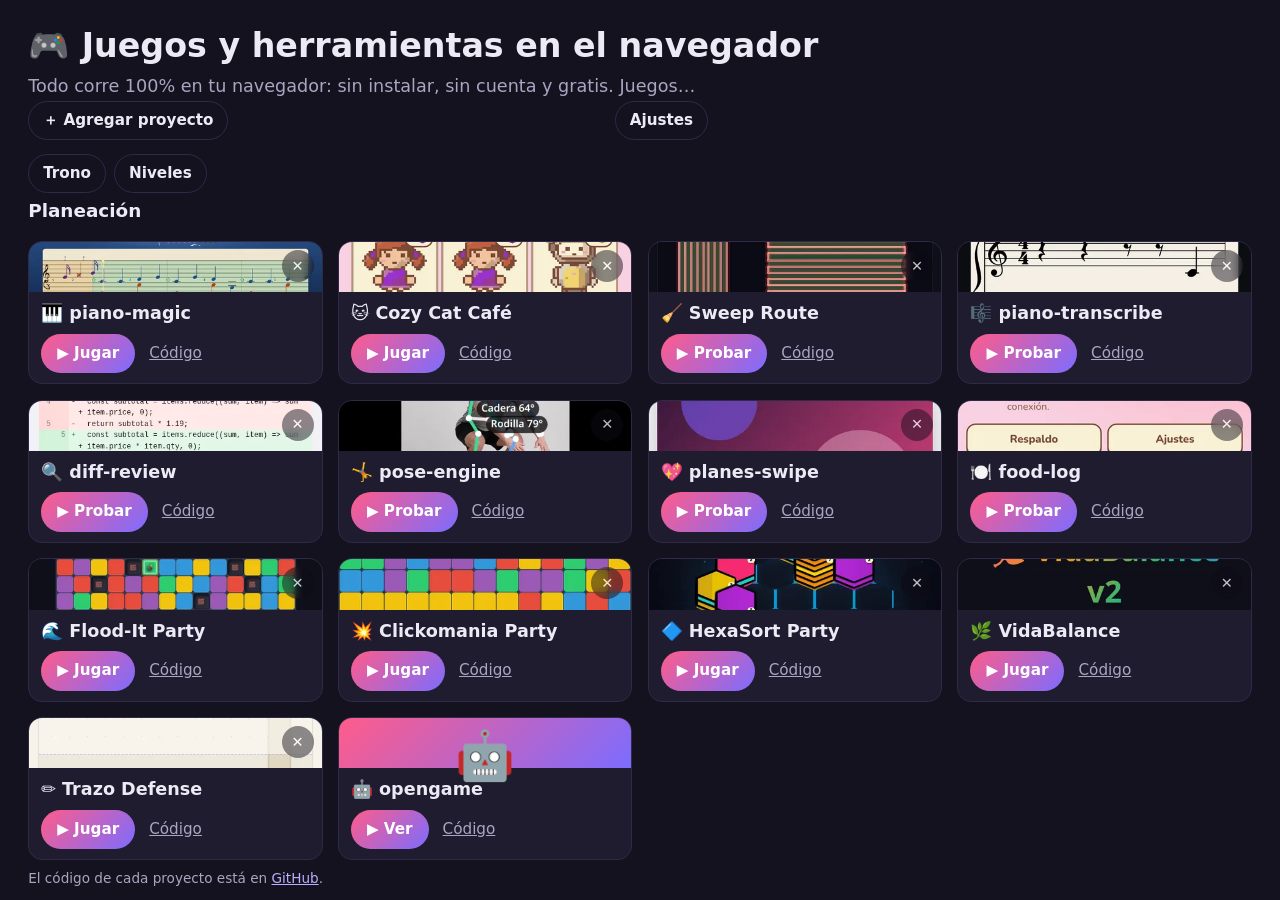
<file: index.html>
<!DOCTYPE html>
<html lang="es" data-rangos="519 899 1199">
<head>
  <meta charset="utf-8">
  <meta name="viewport" content="width=device-width, initial-scale=1">
  <script>
    (function () {
      var partes = (document.documentElement.getAttribute("data-rangos") || "519 899 1199").split(/\s+/);
      var n = [];
      for (var i = 0; i < partes.length; i++) n.push(Number(partes[i]));
      var v = "completa";
      if (matchMedia("(max-width: " + n[0] + "px)").matches) v = "widget";
      else if (matchMedia("(max-width: " + n[1] + "px)").matches) v = "compacta";
      else if (matchMedia("(max-width: " + n[2] + "px)").matches) v = "media";
      document.documentElement.setAttribute("data-vista", v);
    })();
  </script>
  <script>
    (function () {
      try {
        var m = localStorage.getItem("portafolio.v1.modo");
        if (m !== "mazmorra" && m !== "ejecutivo") m = localStorage.getItem("portafolio.v1.mazmorra") === "1" ? "mazmorra" : "ejecutivo";
        document.documentElement.setAttribute("data-modo", m);
        if (m === "mazmorra") document.documentElement.classList.add("mazmorra");
      } catch (e) {}
    })();
  </script>
  <title>Juegos y herramientas gratis en el navegador</title>
  <meta name="description" content="Juegos y herramientas gratis en el navegador, sin instalar.">
  <link rel="canonical" href="https://juliangdeveloper.github.io/">
  <meta name="robots" content="index, follow">
  <meta name="theme-color" content="#14121f">
  <link rel="icon" href="favicon.svg" type="image/svg+xml">
  <link rel="icon" href="favicon-32.png" sizes="32x32" type="image/png">
  <link rel="apple-touch-icon" href="apple-touch-icon.png">
  <meta property="og:type" content="website">
  <meta property="og:locale" content="es_ES">
  <meta property="og:site_name" content="Juegos y herramientas en el navegador">
  <meta property="og:title" content="Juegos y herramientas gratis en el navegador">
  <meta property="og:description" content="Juegos y herramientas gratis en el navegador, sin instalar.">
  <meta property="og:url" content="https://juliangdeveloper.github.io/">
  <meta property="og:image" content="https://juliangdeveloper.github.io/og.jpg">
  <meta property="og:image:width" content="1200">
  <meta property="og:image:height" content="630">
  <meta property="og:image:alt" content="Juegos y herramientas en el navegador">
  <meta name="twitter:card" content="summary_large_image">
  <meta name="twitter:title" content="Juegos y herramientas gratis en el navegador">
  <meta name="twitter:description" content="Juegos y herramientas gratis en el navegador, sin instalar.">
  <meta name="twitter:image" content="https://juliangdeveloper.github.io/og.jpg">
  <link rel="stylesheet" href="styles.css?v=26">
  <script src="config.js?v=26" defer></script>
  <script src="portafolio.js?v=26" defer></script>
  <script src="proyecto.js?v=26" defer></script>
  <script src="panel.js?v=26" defer></script>
  <script src="aviso.js?v=26" defer></script>
  <script src="vistas.js?v=26" defer></script>
  <script src="mazmorra.js?v=26" defer></script>
  <script>if (window.top !== window.self) window.top.location.replace(location.href);</script>
</head>
<body>
  <header class="hero">
    <h1><span aria-hidden="true">🎮</span> Juegos y herramientas en el navegador</h1>
    <p>Todo corre 100% en tu navegador: sin instalar, sin cuenta y gratis. Juegos musicales, puzzles para jugar con amigos y utilidades.</p>
  </header>
  <main>
    <div class="fases">
    <section class="fase" data-fase="1" data-base aria-labelledby="fase-1">
      <h2 id="fase-1">Planeación</h2>
      <ul class="grid">
      <li class="card" data-app="piano-magic">
        <a class="thumb" href="/app/?app=piano-magic" tabindex="-1" aria-hidden="true"><img src="img/piano-magic.webp" alt="" width="480" height="300" loading="lazy" decoding="async"></a>
        <h3><span aria-hidden="true">🎹</span> piano-magic</h3>
        <p>Un combate RPG que se juega tocando piano: improvisa para atacar y copia la melodía del jefe para defenderte. Teclado, MIDI o micrófono.</p>
        <p class="links"><a class="btn" href="/app/?app=piano-magic">▶ Jugar</a> <a class="code" href="https://github.com/juliangdeveloper/piano-magic">Código</a></p>
      </li>
      <li class="card" data-app="cozy-cat-cafe">
        <a class="thumb" href="/app/?app=cozy-cat-cafe" tabindex="-1" aria-hidden="true"><img src="img/cozy-cat-cafe.webp" alt="" width="480" height="300" loading="lazy" decoding="async"></a>
        <h3><span aria-hidden="true">🐱</span> Cozy Cat Café</h3>
        <p>Juego cozy con clientes pixel art: apila comida en hexágonos, junta colores y sirve a 100 clientes.</p>
        <p class="links"><a class="btn" href="/app/?app=cozy-cat-cafe">▶ Jugar</a> <a class="code" href="https://github.com/juliangdeveloper/cozy-cat-cafe">Código</a></p>
      </li>
      <li class="card" data-app="sweep-route">
        <a class="thumb" href="/app/?app=sweep-route" tabindex="-1" aria-hidden="true"><img src="img/sweep-route.webp" alt="" width="480" height="300" loading="lazy" decoding="async"></a>
        <h3><span aria-hidden="true">🧹</span> Sweep Route</h3>
        <p>Pinta un plano y obtén la ruta de barrido más corta que cubre toda el área.</p>
        <p class="links"><a class="btn" href="/app/?app=sweep-route">▶ Probar</a> <a class="code" href="https://github.com/juliangdeveloper/sweep-route">Código</a></p>
      </li>
      <li class="card" data-app="piano-transcribe">
        <a class="thumb" href="/app/?app=piano-transcribe" tabindex="-1" aria-hidden="true"><img src="img/piano-transcribe.webp" alt="" width="480" height="300" loading="lazy" decoding="async"></a>
        <h3><span aria-hidden="true">🎼</span> piano-transcribe</h3>
        <p>Motor de captura y escritura musical en tiempo real para otros proyectos.</p>
        <p class="links"><a class="btn" href="/app/?app=piano-transcribe">▶ Probar</a> <a class="code" href="https://github.com/juliangdeveloper/piano-transcribe">Código</a></p>
      </li>
      <li class="card" data-app="diff-review" data-semilla="2">
        <a class="thumb" href="/app/?app=diff-review" tabindex="-1" aria-hidden="true"><img src="img/diff-review.webp" alt="" width="480" height="300" loading="lazy" decoding="async"></a>
        <h3><span aria-hidden="true">🔍</span> diff-review</h3>
        <p>Revisa los diffs de tus commits desde el celular y apruébalos, recházalos o coméntalos.</p>
        <p class="links"><a class="btn" href="/app/?app=diff-review">▶ Probar</a> <a class="code" href="https://github.com/juliangdeveloper/diff-review">Código</a></p>
      </li>
      <li class="card" data-app="pose-engine" data-semilla="3">
        <a class="thumb" href="/app/?app=pose-engine" tabindex="-1" aria-hidden="true"><img src="img/pose-engine.webp" alt="" width="480" height="300" loading="lazy" decoding="async"></a>
        <h3><span aria-hidden="true">🤸</span> pose-engine</h3>
        <p>Motor de estimación de pose en tiempo real con la cámara para juegos y apps de ejercicio.</p>
        <p class="links"><a class="btn" href="/app/?app=pose-engine">▶ Probar</a> <a class="code" href="https://github.com/juliangdeveloper/pose-engine">Código</a></p>
      </li>
      <li class="card" data-app="planes-swipe">
        <a class="thumb" href="/app/?app=planes-swipe" tabindex="-1" aria-hidden="true"><img src="img/planes-swipe.webp" alt="" width="480" height="300" loading="lazy" decoding="async"></a>
        <h3><span aria-hidden="true">💖</span> planes-swipe</h3>
        <p>Califica eventos y planes al estilo Tinder, conectado a tu propia hoja de Google.</p>
        <p class="links"><a class="btn" href="/app/?app=planes-swipe">▶ Probar</a> <a class="code" href="https://github.com/juliangdeveloper/planes-swipe">Código</a></p>
      </li>
      <li class="card" data-app="food-log">
        <a class="thumb" href="/app/?app=food-log" tabindex="-1" aria-hidden="true"><img src="img/food-log.webp" alt="" width="480" height="300" loading="lazy" decoding="async"></a>
        <h3><span aria-hidden="true">🍽️</span> food-log</h3>
        <p>Registra lo que comes en segundos, con foto opcional. Funciona sin conexión.</p>
        <p class="links"><a class="btn" href="/app/?app=food-log">▶ Probar</a> <a class="code" href="https://github.com/juliangdeveloper/food-log">Código</a></p>
      </li>
      <li class="card" data-app="floodit-party">
        <a class="thumb" href="/app/?app=floodit-party" tabindex="-1" aria-hidden="true"><img src="img/floodit-party.webp" alt="" width="480" height="300" loading="lazy" decoding="async"></a>
        <h3><span aria-hidden="true">🌊</span> Flood-It Party</h3>
        <p>Conquista territorio inundando colores desde tu esquina. Basado en un paper de NP-dureza.</p>
        <p class="links"><a class="btn" href="/app/?app=floodit-party">▶ Jugar</a> <a class="code" href="https://github.com/juliangdeveloper/floodit-party">Código</a></p>
      </li>
      <li class="card" data-app="clickomania-party">
        <a class="thumb" href="/app/?app=clickomania-party" tabindex="-1" aria-hidden="true"><img src="img/clickomania-party.webp" alt="" width="480" height="300" loading="lazy" decoding="async"></a>
        <h3><span aria-hidden="true">💥</span> Clickomania Party</h3>
        <p>Cascadas de colores por turnos en un tablero compartido. Basado en un paper de NP-completitud.</p>
        <p class="links"><a class="btn" href="/app/?app=clickomania-party">▶ Jugar</a> <a class="code" href="https://github.com/juliangdeveloper/clickomania-party">Código</a></p>
      </li>
      <li class="card" data-app="hexasort-party-v2">
        <a class="thumb" href="/app/?app=hexasort-party-v2" tabindex="-1" aria-hidden="true"><img src="img/hexasort-party-v2.webp" alt="" width="480" height="300" loading="lazy" decoding="async"></a>
        <h3><span aria-hidden="true">🔷</span> HexaSort Party</h3>
        <p>Apila hexágonos en un tablero compartido y encadena fusiones de colores.</p>
        <p class="links"><a class="btn" href="/app/?app=hexasort-party-v2">▶ Jugar</a> <a class="code" href="https://github.com/juliangdeveloper/hexasort-party-v2">Código</a></p>
      </li>
      <li class="card" data-app="vidabalance-v2">
        <a class="thumb" href="/app/?app=vidabalance-v2" tabindex="-1" aria-hidden="true"><img src="img/vidabalance-v2.webp" alt="" width="480" height="300" loading="lazy" decoding="async"></a>
        <h3><span aria-hidden="true">🌿</span> VidaBalance</h3>
        <p>Juego de mesa de equilibrar tu vida: reparte tiempo y energía y acumula felicidad.</p>
        <p class="links"><a class="btn" href="/app/?app=vidabalance-v2">▶ Jugar</a> <a class="code" href="https://github.com/juliangdeveloper/vidabalance-v2">Código</a></p>
      </li>
      <li class="card" data-app="trazo-defense" data-semilla="4">
        <a class="thumb" href="/app/?app=trazo-defense" tabindex="-1" aria-hidden="true"><img src="img/trazo-defense.webp" alt="" width="480" height="300" loading="lazy" decoding="async"></a>
        <h3><span aria-hidden="true">✏️</span> Trazo Defense</h3>
        <p>Tower defense para aprender a dibujar: cada torre se activa con un ejercicio de dibujo medido.</p>
        <p class="links"><a class="btn" href="/app/?app=trazo-defense">▶ Jugar</a> <a class="code" href="https://github.com/juliangdeveloper/trazo-defense">Código</a></p>
      </li>
      <li class="card" data-fijo data-app="opengame">
        <a class="thumb" href="/app/?app=opengame" tabindex="-1" aria-hidden="true"><span class="thumb-letra">🤖</span></a>
        <h3><span aria-hidden="true">🤖</span> opengame</h3>
        <p>Rulebook del universo: el mundo tejido donde cada acción es una skill.</p>
        <p class="links"><a class="btn" href="/app/?app=opengame">▶ Ver</a> <a class="code" href="https://github.com/juliangdeveloper/opengame">Código</a></p>
      </li>
      </ul>
    </section>
    <section class="fase" data-fase="2" hidden aria-labelledby="fase-2">
      <h2 id="fase-2">Definición</h2>
      <ul class="grid"></ul>
    </section>
    <section class="fase" data-fase="3" hidden aria-labelledby="fase-3">
      <h2 id="fase-3">Diseño</h2>
      <ul class="grid"></ul>
    </section>
    <section class="fase" data-fase="4" hidden aria-labelledby="fase-4">
      <h2 id="fase-4">Construcción</h2>
      <ul class="grid"></ul>
    </section>
    <section class="fase" data-fase="5" hidden aria-labelledby="fase-5">
      <h2 id="fase-5">Validación</h2>
      <ul class="grid"></ul>
    </section>
    <section class="fase" data-fase="6" hidden aria-labelledby="fase-6">
      <h2 id="fase-6">Lanzamiento</h2>
      <ul class="grid"></ul>
    </section>
    <section class="fase" data-fase="7" hidden aria-labelledby="fase-7">
      <h2 id="fase-7">Descartada</h2>
      <ul class="grid"></ul>
    </section>
    </div>
  </main>
  <footer>
    <p>El código de cada proyecto está en <a href="https://github.com/juliangdeveloper">GitHub</a>.</p>
  </footer>
</body>
</html>
</file>
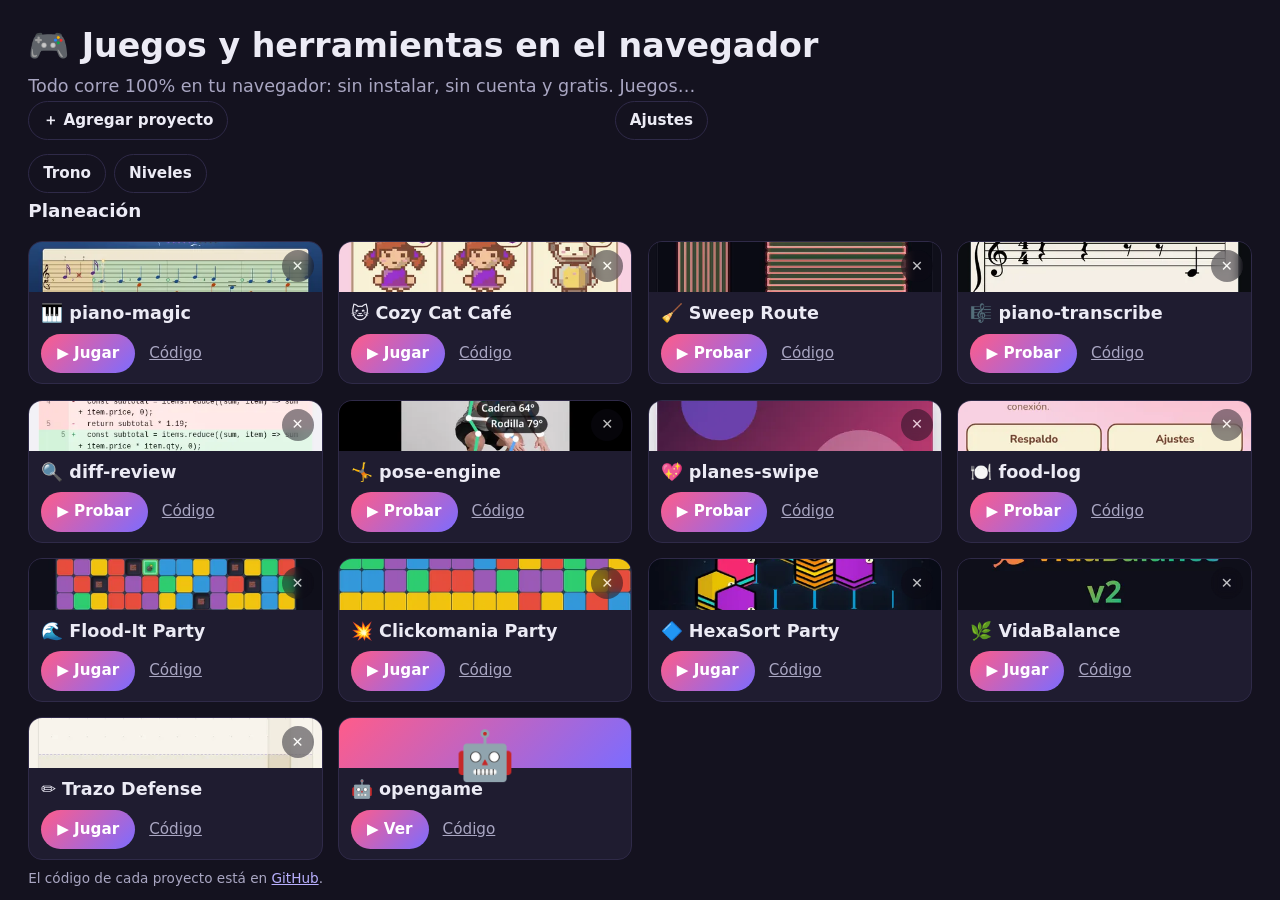
<file: app/index.html>
<!DOCTYPE html>
<html lang="es">
<head>
  <meta charset="utf-8">
  <meta name="viewport" content="width=device-width, initial-scale=1, viewport-fit=cover">
  <title>Juegos y herramientas en el navegador</title>
  <meta name="robots" content="noindex, follow">
  <meta name="theme-color" content="#14121f">
  <link rel="icon" href="/favicon.svg" type="image/svg+xml">
  <link rel="icon" href="/favicon-32.png" sizes="32x32" type="image/png">
  <link rel="apple-touch-icon" href="/apple-touch-icon.png">
  <link rel="stylesheet" href="/styles.css?v=26">
  <script>
    (function () {
      var APPS = {
        "piano-magic": ["piano-magic", "/piano-magic/"],
        "cozy-cat-cafe": ["Cozy Cat Café", "/cozy-cat-cafe/"],
        "sweep-route": ["Sweep Route", "/sweep-route/"],
        "piano-transcribe": ["piano-transcribe", "/piano-transcribe/"],
        "diff-review": ["diff-review", "/diff-review/"],
        "pose-engine": ["pose-engine", "/pose-engine/"],
        "planes-swipe": ["planes-swipe", "/planes-swipe/"],
        "food-log": ["food-log", "/food-log/"],
        "floodit-party": ["Flood-It Party", "/floodit-party/"],
        "clickomania-party": ["Clickomania Party", "/clickomania-party/"],
        "hexasort-party-v2": ["HexaSort Party", "/hexasort-party-v2/"],
        "vidabalance-v2": ["VidaBalance", "/vidabalance-v2/"],
        "trazo-defense": ["Trazo Defense", "/trazo-defense/"],
        "opengame": ["opengame", "/opengame/"]
      };
      if (window.top !== window.self) { window.top.location.replace(location.href); return; }
      var slug = new URLSearchParams(location.search).get("app");
      var CLAVE = "portafolio.v1.proyectos";
      var SLUG_RE = /^[a-z0-9][a-z0-9-]{0,63}$/;
      function agregada(s) {
        if (!s || !SLUG_RE.test(s)) return null;
        var dueno = location.hostname.toLowerCase().replace(/\.github\.io$/, "");
        var datos = null;
        try { datos = JSON.parse(window.localStorage.getItem(CLAVE)); } catch (e) { return null; }
        if (!datos || datos.v !== 1 || !Array.isArray(datos.items)) return null;
        for (var i = 0; i < datos.items.length; i++) {
          var it = datos.items[i];
          if (it && it.dueno === dueno && it.repo === s && it.id === dueno + "/" + s) {
            var nombre = typeof it.nombre === "string" && it.nombre.trim() ? it.nombre.trim().slice(0, 60) : s;
            return [nombre, "/" + s + "/"];
          }
        }
        return null;
      }
      var app = slug && Object.prototype.hasOwnProperty.call(APPS, slug) ? APPS[slug] : agregada(slug);
      if (!app) { location.replace("/"); return; }
      window.__APP__ = { name: app[0], url: app[1] };
      document.title = app[0] + " · Juegos y herramientas en el navegador";
    })();
  </script>
</head>
<body class="player">
  <iframe id="app-frame" title="App" allow="autoplay 'src'; microphone 'src'; camera 'src'; midi; fullscreen; clipboard-write; gamepad" allowfullscreen></iframe>
  <nav class="dock" aria-label="Navegación del visor">
    <a class="dock-home" href="/" aria-label="Volver al portafolio">
      <svg viewBox="0 0 24 24" width="22" height="22" aria-hidden="true" focusable="false"><path fill="currentColor" d="M12 3.2 2.5 11.1l1.3 1.5L5 11.6V20a1 1 0 0 0 1 1h4.5v-6h3v6H18a1 1 0 0 0 1-1v-8.4l1.2 1 1.3-1.5z"/></svg>
      <span>Inicio</span>
    </a>
  </nav>
  <script>
    (function () {
      var app = window.__APP__;
      if (!app) return;
      var frame = document.getElementById("app-frame");
      frame.title = app.name;
      frame.addEventListener("load", function () { frame.focus(); });
      frame.src = app.url;
    })();
  </script>
</body>
</html>
</file>
<file: styles.css>
*{box-sizing:border-box}
:root{--bg:#14121f;--card:#1f1c30;--line:#2f2a48;--text:#ecebf5;--dim:#a9a6c2;--accent:#ff5c8a;--accent2:#7c6cff}
html{-webkit-text-size-adjust:100%}
body{margin:0;background:var(--bg);color:var(--text);font:16px/1.55 system-ui,-apple-system,"Segoe UI",Roboto,sans-serif}
a{color:#b9b0ff}
.hero,main,footer{width:100%;max-width:none;margin:0 auto;padding:0 clamp(12px,2.2vw,40px)}
.hero{padding-top:clamp(12px,3vh,40px);padding-bottom:clamp(6px,1.5vh,16px)}
.hero h1{font-size:clamp(1.8rem,4.5vw,2.8rem);line-height:1.15;margin:0 0 12px}
.hero p{color:var(--dim);font-size:1.1rem;max-width:680px;margin:0}
h2{font-size:1.4rem;margin:40px 0 6px}
.fases{position:relative;display:grid;gap:clamp(10px,1.2vw,18px);margin:8px 0 0;grid-template-columns:repeat(auto-fit,minmax(min(100%,clamp(220px,18vw,360px)),1fr))}
.fase{display:contents}
.fase[hidden]{display:none}
.fase > h2{grid-column:1 / -1;margin:18px 0 0}
.fase .grid{display:contents}
.grid{list-style:none;padding:0;margin:0}
.card{background:var(--card);border:1px solid var(--line);border-radius:14px;overflow:hidden;display:flex;flex-direction:column}
.thumb{display:block;aspect-ratio:8/5;background:#0d0c16}
.thumb img{width:100%;height:100%;object-fit:cover;display:block}
.card h3{font-size:1.1rem;margin:14px 16px 4px}
.card p{margin:0 16px 12px;color:var(--dim);font-size:.95rem}
.card .links{margin-top:auto;padding-bottom:16px;display:flex;gap:14px;align-items:center}
.btn{background:linear-gradient(135deg,var(--accent),var(--accent2));color:#fff;text-decoration:none;font-weight:700;padding:8px 16px;border-radius:999px}
.btn:hover,.btn:focus-visible{filter:brightness(1.1)}
.code{color:var(--dim)}
footer{color:var(--dim);padding-top:clamp(8px,2vh,24px);padding-bottom:clamp(8px,2.5vh,28px);font-size:.9rem}
.player{height:100vh;height:100dvh;overflow:hidden;display:flex;flex-direction:column}
.player iframe{flex:1 1 auto;width:100%;min-height:0;border:0;display:block;background:#fff}
.dock{flex:none;display:flex;align-items:center;justify-content:center;min-height:48px;padding:6px 14px;padding-bottom:calc(6px + env(safe-area-inset-bottom,0px));background:var(--card);border-top:1px solid var(--line);font-size:.9rem}
.dock a{color:var(--text);text-decoration:none}
.dock-home{display:inline-flex;align-items:center;gap:6px;padding:6px 12px;border-radius:999px;background:linear-gradient(135deg,var(--accent),var(--accent2));color:#fff;font-weight:700}
.dock-home:hover,.dock-home:focus-visible{filter:brightness(1.1)}
.card .proyecto{margin:0 16px 12px;padding:8px 10px;border:1px solid var(--line);border-radius:10px;background:rgba(255,255,255,.03);font-size:.82rem;line-height:1.35}
.card .proyecto p{margin:0;font-size:inherit}
.card .proyecto-fase{color:var(--text);font-weight:600}
.proyecto-barra{height:4px;margin:6px 0;border-radius:999px;background:var(--line);overflow:hidden}
.proyecto-barra span{display:block;height:100%;border-radius:inherit;background:linear-gradient(90deg,var(--accent),var(--accent2));transition:width .4s ease}
.card .proyecto-objetivo{color:var(--dim);display:-webkit-box;-webkit-line-clamp:2;-webkit-box-orient:vertical;overflow:hidden}
.proyecto.estado-2 .proyecto-fase{color:#ffb36b}
.proyecto.estado-4 .proyecto-fase{color:#7fe0a8}
.proyecto.descartada{opacity:.75}
.proyecto.descartada .proyecto-fase{color:var(--dim)}
.proyecto.descartada .proyecto-barra span{background:var(--dim)}
.card.en-pausa{background:#3a2e1c;border-color:#e0a45a}
@media (prefers-reduced-motion:reduce){.proyecto-barra span{transition:none}}
.card{position:relative}
.thumb{text-decoration:none}
.dejar{position:absolute;top:8px;right:8px;width:32px;height:32px;display:grid;place-items:center;padding:0;border:0;border-radius:999px;background:rgba(13,12,22,.62);color:#fff;font:inherit;font-size:.9rem;line-height:1;cursor:pointer;opacity:.75;-webkit-backdrop-filter:blur(4px);backdrop-filter:blur(4px)}
.dejar:hover,.dejar:focus-visible{opacity:1;background:rgba(13,12,22,.85)}
.hero-acciones{display:flex;flex-wrap:wrap;gap:8px;align-items:center;margin:12px 0 0}
.barra-ejecutivo{flex:none;display:flex;flex-wrap:wrap;gap:8px;align-items:center;width:100%;padding:0 clamp(12px,2.2vw,40px) 4px;min-height:32px}
.barra-ejecutivo[hidden],html.mazmorra .barra-ejecutivo{display:none}
.agregar{font:inherit;font-size:.95rem;font-weight:600;color:var(--text);background:transparent;border:1px solid var(--line);border-radius:999px;padding:7px 14px;cursor:pointer}
.agregar:hover,.agregar:focus-visible{border-color:var(--accent2);background:rgba(255,255,255,.04)}
.restaurar{font:inherit;padding:0;border:0;background:none;color:var(--dim);text-decoration:underline;text-underline-offset:2px;cursor:pointer}
.restaurar:hover,.restaurar:focus-visible{color:var(--text)}
.thumb-letra{text-decoration:none;display:grid;place-items:center;height:100%;font-size:3rem;font-weight:700;color:#fff;background:linear-gradient(135deg,var(--accent),var(--accent2))}
.thumb.icono img{object-fit:contain;padding:14%}
dialog:not([open]){display:none}
.hoja{width:min(420px,calc(100vw - 24px));max-height:calc(100vh - 24px);max-height:calc(100dvh - 24px);overflow:auto;margin:auto;padding:20px;border:1px solid var(--line);border-radius:16px;background:var(--card);color:var(--text);box-shadow:0 16px 48px rgba(0,0,0,.5)}
.hoja::backdrop{background:rgba(8,7,14,.6)}
.hoja h2{margin:0 0 12px;font-size:1.15rem}
.hoja label{display:block;margin-bottom:6px;color:var(--dim);font-size:.9rem}
.hoja input{width:100%;padding:10px 12px;font:inherit;font-size:16px;color:var(--text);background:var(--bg);border:1px solid var(--line);border-radius:10px}
.hoja input:focus{outline:2px solid var(--accent2);outline-offset:1px}
.hoja .error{min-height:1.4em;margin:8px 0 0;color:#ff8fab;font-size:.88rem;line-height:1.4}
.hoja-acciones{display:flex;justify-content:flex-end;gap:10px;margin-top:12px}
.hoja button{font:inherit;cursor:pointer}
.sec{padding:8px 16px;color:var(--text);background:transparent;border:1px solid var(--line);border-radius:999px}
button.btn{border:0}
button.btn[disabled]{opacity:.65;cursor:progress}
.aviso{position:fixed;left:50%;bottom:calc(16px + env(safe-area-inset-bottom,0px));z-index:10;display:flex;align-items:center;gap:12px;width:max-content;max-width:calc(100vw - 24px);padding:8px 10px 8px 16px;transform:translateX(-50%);background:#2a2640;border:1px solid var(--line);border-radius:999px;box-shadow:0 8px 24px rgba(0,0,0,.45);font-size:.92rem}
.aviso[hidden]{display:none}
.aviso span{min-width:0;overflow:hidden;text-overflow:ellipsis;white-space:nowrap}
.aviso button{flex:none;padding:4px 8px;font:inherit;font-weight:700;color:#b9b0ff;background:none;border:0;cursor:pointer}
.velo{position:fixed;inset:0;z-index:20;margin:0;padding:0;border:0;background:rgba(8,7,14,.72);cursor:pointer;touch-action:manipulation}
.velo[hidden]{display:none}
.origen-vt{position:fixed;margin:0;padding:0;border:0;pointer-events:none;z-index:19;background:transparent}
.panel{position:fixed;z-index:21;inset:0;display:flex;flex-direction:column;align-items:stretch;width:min(560px,calc(100vw - 40px));height:fit-content;max-height:calc(100vh - 40px);max-height:calc(100dvh - 40px);margin:auto;padding:20px 20px 16px;border:1px solid var(--line);border-radius:18px;background:var(--card);color:var(--text);box-shadow:0 16px 48px rgba(0,0,0,.5);overflow:hidden}
html[data-vista="widget"] .panel{width:calc(100vw - 20px);max-height:calc(100vh - 20px);max-height:calc(100dvh - 20px - env(safe-area-inset-top,0px) - env(safe-area-inset-bottom,0px));padding:16px 14px 12px}
.panel[hidden]{display:none}
.panel > .cerrar{position:absolute;top:8px;left:8px;z-index:2;height:32px;padding:0 12px;border:0;border-radius:999px;background:rgba(13,12,22,.72);color:#fff;font:inherit;font-size:.85rem;font-weight:700;cursor:pointer;-webkit-backdrop-filter:blur(4px);backdrop-filter:blur(4px)}
.panel > .cerrar:hover,.panel > .cerrar:focus-visible{background:rgba(13,12,22,.9)}
.panel .panel-cuerpo{flex:1 1 auto;min-height:0;overflow:auto;overscroll-behavior:contain;display:flex;flex-direction:column;padding-top:36px}
.panel .panel-cuerpo > h2,.panel-cuerpo h2{margin:0 0 12px;padding-top:8px;font-size:1.15rem}
.panel.panel-trono{width:min(460px,calc(100vw - 16px));max-height:calc(100dvh - 16px - env(safe-area-inset-top,0px) - env(safe-area-inset-bottom,0px));padding:12px}
.panel.panel-trono .panel-cuerpo{overflow:hidden}
.panel.panel-trono .maz-trono-cuerpo{flex:1 1 auto;min-height:0;display:flex;flex-direction:column}
html[data-vista]{height:100%;overflow:hidden}
html[data-vista] body{position:fixed;inset:0;width:100%;height:100%;height:100dvh;max-height:100dvh;overflow:hidden;display:flex;flex-direction:column;overscroll-behavior:none}
html[data-vista="widget"] .hero,html[data-vista="compacta"] .hero,html[data-vista="media"] .hero{flex:none;padding-top:12px;padding-bottom:6px}
html[data-vista="widget"] .hero h1,html[data-vista="compacta"] .hero h1{font-size:1.2rem;margin-bottom:4px}
html[data-vista="media"] .hero h1{font-size:1.45rem;margin-bottom:6px}
html[data-vista="widget"] .hero > p:not(.hero-acciones),html[data-vista="compacta"] .hero > p:not(.hero-acciones),html[data-vista="media"] .hero > p:not(.hero-acciones){font-size:.82rem;line-height:1.35;display:-webkit-box;-webkit-line-clamp:2;-webkit-box-orient:vertical;overflow:hidden}
html[data-vista="widget"] .hero-acciones,html[data-vista="compacta"] .hero-acciones,html[data-vista="media"] .hero-acciones{margin:8px 0 0}
html[data-vista] main{flex:1 1 auto;min-height:0;overflow:hidden;display:flex;flex-direction:column;width:100%}
html[data-vista] .fases{flex:1 1 auto;min-height:0;min-width:0;margin:0 0 4px;overflow:hidden;overscroll-behavior:contain;align-content:stretch}
html[data-vista="widget"] h2,html[data-vista="compacta"] h2,html[data-vista="media"] h2{flex:none;font-size:.92rem;margin:0}
html[data-vista] footer{flex:none;padding-top:4px;padding-bottom:clamp(6px,1.2vh,16px);font-size:.75rem}
html[data-vista] footer p{margin:0}
html[data-vista="completa"] footer{font-size:.85rem}
html[data-vista="widget"] .barra-ejecutivo{padding-left:12px;padding-right:12px}
html[data-vista="widget"] .hero,html[data-vista="widget"] main,html[data-vista="widget"] footer{padding-left:12px;padding-right:12px}
html[data-vista="widget"] .fases{gap:8px;grid-template-columns:repeat(2,minmax(0,1fr));grid-auto-rows:minmax(96px,1fr)}
html[data-vista="widget"] .fases[data-forma]{overflow:hidden;align-content:stretch}
html[data-vista="widget"] .card:not(.abierta){min-width:0;min-height:0;border-radius:16px;align-items:center;justify-content:center;text-align:center;padding:6px 8px;overflow:hidden;cursor:pointer;touch-action:manipulation;container-type:size;container-name:ficha}
.card:not(.abierta){cursor:pointer;touch-action:manipulation;-webkit-tap-highlight-color:transparent}
.card:not(.abierta):hover,.card:not(.abierta):focus-visible{border-color:var(--accent2)}
.card.en-pausa:not(.abierta):hover,.card.en-pausa:not(.abierta):focus-visible{border-color:#ffd7a1}
.card:not(.abierta):focus-visible{outline:none;box-shadow:inset 0 0 0 2px var(--accent2)}
html[data-vista="widget"] .card:not(.abierta) > .thumb,html[data-vista="widget"] .card:not(.abierta) > p,html[data-vista="widget"] .card:not(.abierta) > .proyecto,html[data-vista="widget"] .card:not(.abierta) > .dejar,html[data-vista="widget"] .card:not(.abierta) > .cerrar{display:none}
html[data-vista="widget"] .card:not(.abierta):not(:has(h3 [aria-hidden="true"])) > .thumb{display:grid;width:clamp(18px,min(40cqh,40cqw),52px);height:clamp(18px,min(40cqh,40cqw),52px);flex:none;aspect-ratio:1;border-radius:28%;margin:0 0 4px;pointer-events:none}
html[data-vista="widget"] .card:not(.abierta) .thumb-letra{font-size:clamp(10px,min(22cqh,22cqw),1.7rem)}
html[data-vista="widget"] .card:not(.abierta) h3{--e:clamp(16px,min(30cqh,28cqw),34px);flex:none;margin:0;max-width:100%;max-height:calc(var(--e) + 4px + 2.3em);font-size:clamp(.66rem,9cqw,.82rem);font-weight:600;line-height:1.15;overflow:hidden;overflow-wrap:anywhere}
html[data-vista="widget"] .card:not(.abierta):not(:has(h3 [aria-hidden="true"])) h3{max-height:2.3em}
html[data-vista="widget"] .card:not(.abierta) h3 [aria-hidden="true"]{display:block;margin-bottom:4px;font-size:var(--e);font-weight:400;line-height:1}
html[data-vista="widget"] .fases:is([data-forma="icono"],[data-forma="punto"]) .card:not(.abierta){padding:0;border-radius:12px}
html[data-vista="widget"] .fases:is([data-forma="icono"],[data-forma="punto"]) .card:not(.abierta) h3{--e:min(58cqh,58cqw);max-height:var(--e)}
html[data-vista="widget"] .fases:is([data-forma="icono"],[data-forma="punto"]) .card:not(.abierta) h3 [aria-hidden="true"]{margin:0}
html[data-vista="widget"] .fases:is([data-forma="icono"],[data-forma="punto"]) .card:not(.abierta):not(:has(h3 [aria-hidden="true"])) h3{max-height:0}
html[data-vista="widget"] .fases:is([data-forma="icono"],[data-forma="punto"]) .card:not(.abierta):not(:has(h3 [aria-hidden="true"])) > .thumb{width:min(64cqh,64cqw);height:min(64cqh,64cqw);margin:0}
html[data-vista="widget"] .fases:is([data-forma="icono"],[data-forma="punto"]) .card:not(.abierta) .thumb-letra{font-size:min(36cqh,36cqw)}
html[data-vista="widget"] .fases[data-forma="punto"] .card:not(.abierta){border-radius:3px}
html[data-vista="widget"] .fases[data-forma="punto"] .card:not(.abierta) h3{--e:min(78cqh,78cqw)}
html[data-vista="widget"] .fases[data-forma="punto"] .card:not(.abierta):not(:has(h3 [aria-hidden="true"])) > .thumb{width:min(84cqh,84cqw);height:min(84cqh,84cqw);border-radius:2px}
.hueco{visibility:hidden;pointer-events:none;min-width:0}
.card.abierta{position:fixed;z-index:21;inset:0;display:flex;flex-direction:column;align-items:stretch;text-align:left;width:min(560px,calc(100vw - 40px));height:fit-content;max-height:calc(100vh - 40px);max-height:calc(100dvh - 40px);margin:auto;padding:0;border-radius:18px;overflow:hidden;box-shadow:0 16px 48px rgba(0,0,0,.5);cursor:default;touch-action:manipulation}
html[data-vista="widget"] .card.abierta{width:calc(100vw - 20px);max-height:calc(100vh - 20px);max-height:calc(100dvh - 20px - env(safe-area-inset-top,0px) - env(safe-area-inset-bottom,0px))}
.card.abierta .thumb{display:block;flex:0 1 auto;width:100%;height:auto;min-height:0;aspect-ratio:8/5;margin:0;border-radius:0}
.card.abierta h3{flex:none;min-width:0;margin:12px 16px 4px;font-size:1.15rem;line-height:1.2;white-space:normal}
.card.abierta h3 [aria-hidden="true"]{display:inline;margin:0;font-size:1em;line-height:inherit}
.card.abierta > p:not(.links){flex:none;margin:0 16px 8px;display:-webkit-box;-webkit-line-clamp:4;-webkit-box-orient:vertical;overflow:hidden}
.card.abierta .proyecto{display:block;flex:none;margin:0 16px 8px}
.card.abierta .links{flex:none;display:flex;margin:0 16px 14px;padding:0}
.card.abierta .cerrar{position:absolute;top:8px;left:8px;z-index:2;height:32px;padding:0 12px;border:0;border-radius:999px;background:rgba(13,12,22,.72);color:#fff;font:inherit;font-size:.85rem;font-weight:700;cursor:pointer;-webkit-backdrop-filter:blur(4px);backdrop-filter:blur(4px)}
.card.abierta .cerrar:hover,.card.abierta .cerrar:focus-visible{background:rgba(13,12,22,.9)}
.card.abierta .dejar{top:8px;right:8px;z-index:2}
::view-transition-group(panel),::view-transition-old(panel),::view-transition-new(panel){animation-duration:.28s;animation-timing-function:ease}
::view-transition-old(root),::view-transition-new(root){animation-duration:.28s}
@media (prefers-reduced-motion:reduce){::view-transition-group(*),::view-transition-old(*),::view-transition-new(*){animation-duration:0s!important}}
html[data-vista="compacta"] .fases{gap:clamp(8px,1.2vw,12px);grid-template-columns:repeat(auto-fit,minmax(min(100%,clamp(160px,28vw,240px)),1fr));grid-auto-rows:minmax(64px,1fr)}
html[data-vista="compacta"] .card:not(.abierta){min-width:0;min-height:0;justify-content:center;overflow:hidden;container-type:size;container-name:celda}
html[data-vista="compacta"] .card:not(.abierta) .thumb{flex:1 1 0;width:100%;height:auto;min-height:0;aspect-ratio:auto}
html[data-vista="compacta"] .card:not(.abierta) h3{flex:none;min-width:0;margin:8px 10px 0;font-size:.95rem;line-height:1.25;white-space:nowrap;overflow:hidden;text-overflow:ellipsis}
html[data-vista="compacta"] .card:not(.abierta) > p:not(.links),html[data-vista="compacta"] .card:not(.abierta) .proyecto{display:none}
html[data-vista="compacta"] .card:not(.abierta) .links{flex:none;margin:6px 10px 10px;padding:0;gap:10px}
html[data-vista="compacta"] .card:not(.abierta) .btn{padding:5px 12px;font-size:.8rem}
html[data-vista="compacta"] .card:not(.abierta) .code{font-size:.8rem}
html[data-vista="compacta"] .card:not(.abierta) .dejar{top:6px;right:6px;width:28px;height:28px}
html[data-vista="media"] .fases{gap:clamp(10px,1.2vw,14px);grid-template-columns:repeat(auto-fit,minmax(min(100%,clamp(220px,22vw,300px)),1fr));grid-auto-rows:minmax(110px,1fr)}
html[data-vista="media"] .card:not(.abierta){display:grid;grid-template-columns:minmax(0,34%) minmax(0,1fr);grid-template-rows:auto minmax(0,auto) minmax(0,1fr) auto;min-width:0;min-height:0;align-items:start;overflow:hidden;container-type:size;container-name:tarjeta}
html[data-vista="media"] .card:not(.abierta) .thumb{grid-column:1;grid-row:1 / -1;width:100%;height:100%;min-height:0;aspect-ratio:auto}
html[data-vista="media"] .card:not(.abierta) h3{grid-column:2;grid-row:1;min-width:0;margin:8px 12px 0;font-size:.98rem;white-space:nowrap;overflow:hidden;text-overflow:ellipsis}
html[data-vista="media"] .card:not(.abierta) > p:not(.links){grid-column:2;grid-row:2;min-width:0;min-height:0;margin:2px 12px 0;font-size:.8rem;line-height:1.3;overflow:hidden}
html[data-vista="media"] .card:not(.abierta) .proyecto{display:none}
html[data-vista="media"] .card:not(.abierta) .links{grid-column:2;grid-row:4;align-self:end;margin:6px 12px 10px;padding:0}
html[data-vista="media"] .card:not(.abierta) .dejar{top:6px;left:6px;right:auto}
@media (max-height:520px){
html[data-vista="widget"] .hero > p:not(.hero-acciones),html[data-vista="compacta"] .hero > p:not(.hero-acciones),html[data-vista="media"] .hero > p:not(.hero-acciones){display:none}
html[data-vista="widget"] .hero,html[data-vista="compacta"] .hero,html[data-vista="media"] .hero{padding-top:8px;padding-bottom:4px}
html[data-vista="media"] .card:not(.abierta) > p:not(.links){-webkit-line-clamp:1}
}
@media (max-height:740px){
html[data-vista="media"] .hero > p:not(.hero-acciones){display:none}
}
@container tarjeta (min-height:117px){
p:not(.links){display:-webkit-box;-webkit-line-clamp:2;-webkit-box-orient:vertical}
}
@container tarjeta (max-height:116px){
p:not(.links){display:none}
.btn{padding:5px 10px;font-size:.78rem}
.links{margin:4px 10px 8px}
}
@container celda (min-height:230px){
html[data-vista="compacta"] .card:not(.abierta) > p:not(.links){display:-webkit-box;flex:none;min-height:0;margin:4px 10px 0;font-size:.8rem;line-height:1.3;-webkit-line-clamp:2;-webkit-box-orient:vertical;overflow:hidden}
}
@container celda (min-height:290px){
html[data-vista="compacta"] .card:not(.abierta) > p:not(.links){-webkit-line-clamp:3}
}
@container celda (max-height:149.98px){
html[data-vista="compacta"] .card:not(.abierta) .thumb{position:absolute;top:0;bottom:0;left:8px;width:min(calc(100cqh - 16px),38cqw);height:min(calc(100cqh - 16px),38cqw);margin:auto 0;border-radius:10px}
html[data-vista="compacta"] .card:not(.abierta) h3,html[data-vista="compacta"] .card:not(.abierta) .links{margin-left:calc(min(calc(100cqh - 16px),38cqw) + 16px)}
html[data-vista="compacta"] .card:not(.abierta) .thumb-letra{font-size:calc(min(calc(100cqh - 16px),38cqw) * .55)}
html[data-vista="compacta"] .card:not(.abierta) h3{margin-top:0;margin-right:10px}
html[data-vista="compacta"] .card:not(.abierta) .links{margin-top:6px;margin-bottom:0}
html[data-vista="compacta"] .card:not(.abierta) .code{display:none}
html[data-vista="compacta"] .card:not(.abierta) .dejar{top:4px;left:4px;right:auto;width:22px;height:22px;font-size:.75rem}
}
.hero-acciones .ajustes{margin-left:auto}
.fase-pila{appearance:none;-webkit-appearance:none;font:inherit;font-weight:inherit;color:inherit;background:none;border:0;padding:0;margin:0;cursor:pointer;text-align:inherit;display:block;width:100%;max-width:100%;overflow:hidden;text-overflow:ellipsis;white-space:nowrap}
.fase-pila:hover,.fase-pila:focus-visible{color:var(--accent2)}
.fase-pila:focus-visible{outline:2px solid var(--accent2);outline-offset:2px}
.modo-sel{display:flex;flex-wrap:wrap;align-items:center;gap:8px;margin:12px 0 0;padding:0;border:0;min-width:0}
.modo-sel legend{flex:0 0 100%;margin:0 0 2px;padding:0;color:var(--dim);font-size:.9rem;font-weight:600}
.modo-opcion{display:flex;align-items:center;gap:8px;min-height:44px;padding:0 14px;border:1px solid var(--line);border-radius:999px;font-weight:700;cursor:pointer}
.modo-opcion:has(input:checked){border-color:var(--accent2);background:rgba(124,108,255,.14)}
.modo-opcion input{width:18px;height:18px;margin:0;accent-color:var(--accent2)}
.ajuste-fila{display:flex;align-items:center;gap:12px;min-height:44px;margin:8px 0 0;font-weight:700}
.maz-dialog input[type="checkbox"]{width:22px;height:22px;margin:0;padding:0;accent-color:var(--accent2);flex:none}
.ajuste-ayuda{margin:8px 0 0;color:var(--dim);font-size:.9rem}
.ajuste-version{margin:10px 0 0;color:var(--dim);font-size:.8rem}
.maz-lista{list-style:none;margin:12px 0 0;padding:0}
.maz-lista a,.maz-lista button.maz-fila{display:flex;align-items:center;width:100%;min-height:44px;padding:4px 2px;text-decoration:none;border:0;border-bottom:1px solid var(--line);background:transparent;color:inherit;font:inherit;text-align:left;cursor:pointer}
.maz-dialog{overscroll-behavior:contain}
.maz-lista a,.maz-lista .maz-fila{gap:8px}
html.mazmorra,html.mazmorra body{height:100%;overflow:hidden}
html.mazmorra body{position:fixed;inset:0;width:100%;height:100vh;height:100dvh;max-height:100vh;max-height:100dvh;display:flex;flex-direction:column;overscroll-behavior:none;background:var(--maz-fondo,#070304)}
html.mazmorra .fases{display:none!important}
html.mazmorra .hero{flex:none;padding-top:max(8px,env(safe-area-inset-top,0px));padding-bottom:4px}
html.mazmorra .hero h1{font-size:1.05rem;line-height:1.15;margin-bottom:2px;display:-webkit-box;-webkit-line-clamp:2;-webkit-box-orient:vertical;overflow:hidden}
html.mazmorra .hero > p:not(.hero-acciones){font-size:.78rem;line-height:1.3;display:-webkit-box;-webkit-line-clamp:1;-webkit-box-orient:vertical;overflow:hidden}
html.mazmorra .hero-acciones{margin:6px 0 0}
html.mazmorra main{flex:1 1 auto;min-height:0;overflow:hidden;display:flex;flex-direction:column;width:100%;padding-left:0;padding-right:0}
html.mazmorra footer{flex:none;padding-top:4px;padding-bottom:calc(6px + env(safe-area-inset-bottom,0px))}
html.mazmorra footer p{margin:0}
.mazmorra{flex:1 1 auto;min-height:0;display:flex;flex-direction:column;overflow:hidden;color:#f3e6dc;user-select:none;-webkit-user-select:none}
.maz-placa{flex:none;display:flex;align-items:center;justify-content:center;gap:8px;margin:0 4px 4px;text-align:center;font-size:12px;letter-spacing:.16em;text-transform:uppercase;color:var(--maz-fuego,#ffb53a)}
.maz-placa-texto{min-width:0;min-height:44px;max-width:calc(100% - 52px);padding:0 8px;border:0;background:transparent;color:inherit;font:inherit;letter-spacing:inherit;text-transform:inherit;cursor:pointer;touch-action:manipulation;overflow:hidden;text-overflow:ellipsis;white-space:nowrap}
.maz-trono{flex:none;width:64px;height:80px;padding:0;border:0;background:transparent;color:inherit;cursor:pointer;touch-action:manipulation;box-shadow:none;filter:none}
.maz-trono-sprite{display:block;width:64px;height:80px;background-repeat:no-repeat;background-position:0 0;background-size:128px 80px;image-rendering:pixelated;image-rendering:crisp-edges;animation:maz-trono-frames 1200ms linear infinite}
.maz-lienzo{position:relative;flex:1 1 auto;min-height:0;overflow:hidden}
.maz-escala{width:100%;overflow:hidden;display:flex;justify-content:center}
.maz-mundo{position:relative;flex:none;width:375px}
.maz-vacio{margin:24px 16px;text-align:center;color:#f3e6dc}
.maz-sala{position:absolute;overflow:hidden}
.maz-sala canvas,.maz-pasillo{position:absolute;image-rendering:pixelated;image-rendering:crisp-edges;pointer-events:none}
.maz-sala h3{position:absolute;z-index:50;left:12px;top:6px;right:44px;margin:0;font-size:11px;font-weight:700;line-height:1.15;color:#f0e0cc;text-shadow:0 1px 2px #000;white-space:nowrap;overflow:hidden;text-overflow:ellipsis;pointer-events:none}
.maz-sala-pila{appearance:none;-webkit-appearance:none;font:inherit;font-weight:inherit;color:inherit;background:none;border:0;padding:0;margin:0;max-width:100%;overflow:hidden;text-overflow:ellipsis;white-space:nowrap;cursor:pointer;pointer-events:auto;letter-spacing:inherit;text-transform:inherit}
.maz-sala-pila:focus-visible{outline:2px solid var(--maz-fuego,#ffb53a);outline-offset:1px}
.maz-px{display:block;background-repeat:no-repeat;image-rendering:pixelated;image-rendering:crisp-edges;pointer-events:none;flex:none}
.maz-obj,.maz-bin,.maz-fuente{position:absolute;width:76px;height:94px;margin:0;padding:0;border:0;background:transparent;color:inherit;font:inherit;text-decoration:none;cursor:pointer;touch-action:manipulation;-webkit-tap-highlight-color:transparent}
.maz-bin{width:48px;height:48px}
.maz-fuente{width:72px;height:80px;overflow:hidden}
.maz-obj:focus-visible,.maz-bin:focus-visible,.maz-fuente:focus-visible,.maz-trono:focus-visible,.maz-stat:focus-visible{outline:2px solid var(--maz-fuego,#ffb53a);outline-offset:1px}
.maz-estado-0{animation:maz-pulso-suave 4.8s ease-in-out infinite}
.maz-estado-1{animation:maz-bote 3.2s ease-in-out infinite}
.maz-estado-3{animation:maz-pulso-suave 2.4s ease-in-out infinite}
.maz-estado-4,.maz-fuente{animation:maz-brillo 2.8s ease-in-out infinite}
.maz-bloqueada{animation:none;filter:grayscale(.45)}
.maz-candado{display:block;image-rendering:pixelated;image-rendering:crisp-edges;pointer-events:none}
.maz-candado{position:absolute;z-index:6;left:22px;top:16px;width:32px;height:32px}
.maz-marca{margin-left:auto;color:#e6c98a;font-size:.82rem;font-weight:700}
.aviso-meta-texto{margin:8px 0 0;color:var(--dim);font-size:.95rem;line-height:1.45}
.aviso-meta-acciones{flex-wrap:wrap;margin-top:16px}
.aviso-meta-acciones button{min-height:44px;padding:8px 14px;border-radius:999px}
.aviso-meta-acciones .btn{border:0}
.aviso-meta-copiar{min-width:9.5em}
.aviso-meta-copia{position:fixed;top:0;left:0;width:1px;height:1px;opacity:0;pointer-events:none}
.maz-pixel{--px:#2a160c;--borde:#6b5344;--papel:#e6c98a;border:8px solid var(--borde);border-radius:0;border-image-source:var(--maz-marco,none);border-image-slice:var(--maz-marco-corte,8) fill;border-image-width:8px;border-image-repeat:stretch;background:#140c08;color:#f6efe4;box-shadow:0 0 0 2px #070304,0 10px 0 rgba(0,0,0,.55);image-rendering:pixelated;image-rendering:crisp-edges;font-family:ui-monospace,"SFMono-Regular",Menlo,Consolas,"Liberation Mono",monospace}
.maz-pixel::backdrop{background:rgba(7,3,4,.72)}
.maz-pixel h2{margin:0;font-size:14px;letter-spacing:.16em;text-transform:uppercase;color:var(--maz-fuego,#ffb53a);text-shadow:0 2px 0 #000}
.maz-pixel .aviso-meta-texto,.maz-pixel .maz-ayuda{margin:10px 0 0;color:#d9c7b4;font-size:13px;line-height:1.45}
.maz-pixel button{font-family:inherit;font-size:13px;font-weight:700;border-radius:0;letter-spacing:.04em}
.maz-pixel .hoja-acciones button,.maz-boton{min-height:44px;padding:6px 12px;border:2px solid #070304;background:#3a2519;color:#f6efe4;box-shadow:inset 0 -3px 0 #1c120e,inset 0 2px 0 #6b5344;cursor:pointer;touch-action:manipulation}
.maz-pixel .hoja-acciones .btn{background:var(--papel);color:var(--px);box-shadow:inset 0 -3px 0 #b08d55,inset 0 2px 0 #fff1c9}
.maz-pixel .hoja-acciones button:active,.maz-boton:active{transform:translateY(2px)}
.maz-pixel .hoja-acciones button:focus-visible,.maz-boton:focus-visible,.maz-stat:focus-visible{outline:2px solid var(--maz-fuego,#ffb53a);outline-offset:2px}
.panel.panel-trono,.maz-trono-hoja[open]{display:flex;flex-direction:column;width:min(460px,calc(100vw - 16px));max-height:calc(100dvh - 16px - env(safe-area-inset-top,0px) - env(safe-area-inset-bottom,0px));padding:12px;overflow:hidden}
.maz-trono-cab{flex:none;display:flex;align-items:center;gap:10px}
.maz-trono-mini{flex:none;width:32px;height:40px;background-repeat:no-repeat;background-size:64px 40px;background-position:0 0;image-rendering:pixelated;image-rendering:crisp-edges}
.maz-trono-cuerpo{flex:1 1 auto;min-height:0;display:flex;flex-direction:column}
.maz-trono-cuerpo .maz-ayuda{flex:none;margin:8px 0}
.maz-trono-hoja .hoja-acciones{flex:none;margin-top:10px}
.maz-stats{flex:1 1 auto;min-height:0;list-style:none;margin:0;padding:2px;display:grid;grid-template-columns:repeat(auto-fill,minmax(150px,1fr));align-content:start;gap:6px;overflow-y:auto;overscroll-behavior:contain;scrollbar-width:thin}
.maz-stats.maz-mas{-webkit-mask-image:linear-gradient(to bottom,#000 calc(100% - 48px),transparent);mask-image:linear-gradient(to bottom,#000 calc(100% - 48px),transparent)}
.maz-stat{width:100%;display:grid;grid-template-columns:minmax(0,1fr) auto;grid-template-rows:auto 6px;align-items:center;gap:4px 8px;min-height:44px;padding:6px 8px;border:2px solid #070304;background:#22150f;color:#f6efe4;text-align:left;cursor:pointer;touch-action:manipulation;box-shadow:inset 0 2px 0 #4a3426,inset 0 -2px 0 #120a07}
.maz-stat:active{transform:translateY(1px)}
.maz-stat-nombre{min-width:0;overflow:hidden;text-overflow:ellipsis;white-space:nowrap;font-size:12px}
.maz-exp{flex:none;justify-self:end;padding:2px 5px;background:var(--papel,#e6c98a);color:#2a160c;font-size:11px;font-weight:700;line-height:1.2;white-space:nowrap;box-shadow:0 2px 0 #070304}
.maz-barra{grid-column:1 / -1;display:grid;grid-auto-flow:column;grid-auto-columns:1fr;gap:2px;height:6px}
.maz-barra > span{background:#3a2519}
.maz-barra > .maz-barra-on{background:var(--maz-fuego,#ffb53a);box-shadow:inset 0 -2px 0 rgba(0,0,0,.25)}
.maz-desglose-cab{flex:none;display:flex;align-items:center;gap:8px;margin:8px 0}
.maz-desglose-titulo{flex:1 1 auto;min-width:0;display:flex;align-items:center;justify-content:space-between;gap:8px;margin:0}
.maz-desglose-titulo .maz-stat-nombre{font-size:13px;font-weight:700;color:var(--maz-fuego,#ffb53a)}
.maz-desglose{grid-template-columns:1fr}
.maz-aporte{display:flex;align-items:center;gap:8px;min-height:40px;padding:4px 8px;background:#22150f;border:2px solid #070304;box-shadow:inset 0 2px 0 #4a3426}
.maz-aporte .maz-px{flex:none}
.maz-aporte-app{flex:1 1 auto;min-width:0;overflow:hidden;text-overflow:ellipsis;white-space:nowrap;font-size:12px}
.maz-fuente-tag{flex:none;padding:2px 5px;font-size:10px;font-weight:700;text-transform:uppercase;letter-spacing:.06em;border:2px solid #070304}
.maz-fuente-creacion{background:#4a3426;color:#ffd7a8}
.maz-fuente-uso{background:#2f4a2a;color:#d9f5c8}
.maz-niveles{list-style:none;margin:8px 0 0;padding:0}
.maz-nivel{display:flex;flex-wrap:wrap;align-items:center;gap:2px 8px;min-height:44px;padding:4px 0;border-bottom:1px solid var(--line)}
.maz-nivel-nombre{font-weight:700}
.maz-nivel-cond{flex-basis:100%;color:var(--dim);font-size:.82rem}
.maz-nivel-falta{margin-left:auto;color:var(--maz-fuego,#ffb53a);font-size:.82rem;font-weight:700}
.maz-nivel-cerrado{opacity:.4}
.maz-nivel-actual{animation:maz-pulso-suave 2.8s ease-in-out infinite}
.maz-sprite{position:absolute;left:6px;top:0;width:64px;height:64px;pointer-events:none}
.maz-sprite svg{width:100%;height:100%;display:block}
.maz-rotulo{position:absolute;left:0;top:68px;width:76px;height:26px;background-color:rgba(28,18,14,.9);background-repeat:no-repeat;background-size:100% 100%;z-index:2;pointer-events:none}
.maz-rotulo > span{position:absolute;left:5px;right:5px;top:4px;height:18px;overflow:hidden;display:-webkit-box;-webkit-box-orient:vertical;-webkit-line-clamp:2;word-break:break-word;overflow-wrap:anywhere;text-align:center;font-size:8px;line-height:9px;color:#f6efe4;text-shadow:0 1px 0 #140e0c}
.maz-rotulo-simple{box-shadow:inset 0 0 0 2px #6b5344}
.maz-etiqueta{position:absolute;display:grid;place-items:center;background-color:#e6c98a;background-repeat:no-repeat;background-size:100% 100%;color:#2a160c;font-size:9px;font-weight:700;line-height:1;pointer-events:none}
.maz-bestia{position:absolute;width:28px;height:28px;z-index:4;pointer-events:none}
.maz-bestia svg{width:100%;height:100%;display:block}
.maz-bestia-ceniza > .maz-px:first-child,.maz-bestia-ceniza > span:first-child{filter:saturate(.4)}
.maz-parpadeo{animation:maz-parpadeo 1.6s ease-in-out infinite}
.maz-halo-brillo{animation:maz-halo-brillo 2.8s ease-in-out infinite}
.maz-vaiven{animation:maz-vaiven 7s ease-in-out infinite;transform-origin:50% 0}
.maz-mota{animation:maz-mota 2.6s ease-in-out infinite}
@keyframes maz-parpadeo{0%,100%{opacity:.4}50%{opacity:1}}
@keyframes maz-halo-brillo{0%,100%{opacity:.55}50%{opacity:1}}
@keyframes maz-vaiven{0%,100%{transform:rotate(-2.5deg)}50%{transform:rotate(2.5deg)}}
@keyframes maz-mota{0%{opacity:0;transform:translateY(0)}40%{opacity:.9}100%{opacity:0;transform:translateY(-14px)}}
@keyframes maz-pulso-suave{0%,100%{opacity:.72}50%{opacity:1}}
@keyframes maz-bote{0%,100%{transform:translateY(0)}50%{transform:translateY(-2px)}}
@keyframes maz-brillo{0%,100%{opacity:.8}50%{opacity:1}}
@keyframes maz-trono-frames{0%,49.999%{background-position:0 0}50%,100%{background-position:-64px 0}}
html.maz-pausa .maz-parpadeo,html.maz-pausa .maz-halo-brillo,html.maz-pausa .maz-vaiven,html.maz-pausa .maz-mota,html.maz-pausa .maz-estado-0,html.maz-pausa .maz-estado-1,html.maz-pausa .maz-estado-3,html.maz-pausa .maz-estado-4,html.maz-pausa .maz-fuente,html.maz-pausa .maz-trono-sprite,html.maz-pausa .maz-nivel-actual{animation-play-state:paused}
@media (prefers-reduced-motion:reduce){
.maz-parpadeo,.maz-halo-brillo,.maz-vaiven,.maz-mota,.maz-estado-0,.maz-estado-1,.maz-estado-3,.maz-estado-4,.maz-fuente,.maz-trono-sprite,.maz-nivel-actual{animation:none}
.maz-parpadeo,.maz-halo-brillo,.maz-estado-0,.maz-estado-3,.maz-estado-4,.maz-fuente{opacity:.9}
.maz-mota{opacity:.75;transform:none}
}
html[data-vista="completa"] .hero{flex:none}
html[data-vista="completa"] .hero h1{font-size:clamp(1.6rem,2.6vw,2.4rem);margin-bottom:8px}
html[data-vista="completa"] .fases{gap:clamp(12px,1.2vw,18px);grid-template-columns:repeat(auto-fit,minmax(min(100%,clamp(240px,18vw,360px)),1fr));align-content:stretch}
html[data-vista="completa"] h2{font-size:1.15rem;margin:0}

@media (max-height:920px){
html[data-vista="completa"] .hero > p:not(.hero-acciones){display:-webkit-box;-webkit-line-clamp:1;-webkit-box-orient:vertical;overflow:hidden}
}

html[data-vista="completa"] .card:not(.abierta){min-height:0;overflow:hidden}
html[data-vista="completa"] .card:not(.abierta) .thumb{flex:1 1 auto;min-height:0;height:auto;aspect-ratio:auto}
html[data-vista="completa"] .card:not(.abierta) h3{flex:none;min-width:0;margin:8px 12px 0;white-space:nowrap;overflow:hidden;text-overflow:ellipsis}
html[data-vista="completa"] .card:not(.abierta) > p:not(.links){display:none}
html[data-vista="completa"] .card:not(.abierta) .links{flex:none;margin:6px 12px 10px;padding:0}
html[data-vista="completa"] .card:not(.abierta) .dejar{z-index:2}
</file>
